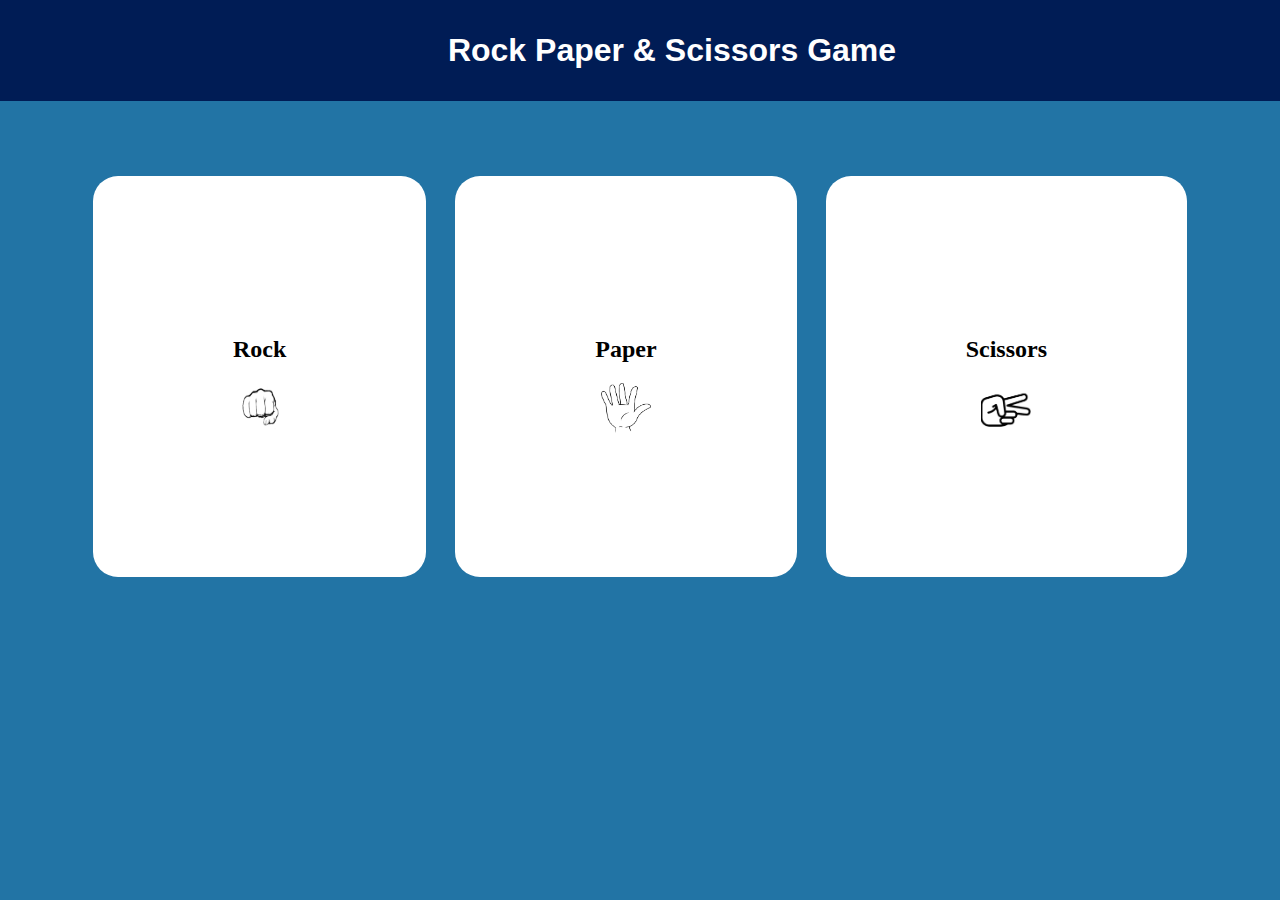
<file: index.html>
<!DOCTYPE html>
<html lang="en">
<head>
    <meta charset="UTF-8">
    <meta name="viewport" content="width=device-width, initial-scale=1.0">
    <meta http-equiv="X-UA-Compatible" content="ie=edge">
    <link rel="stylesheet" href="styles.css">
    <title>Rock Paper Scissors Game</title>
</head>
<body>
    <h1><a href="index.html">Rock Paper & Scissors Game</a></h1>
    
    <div class = "playerChoices">
        <div class="rock">
            <h2>Rock</h2>
            <img src="images/rock.jpg" alt="Rock">
        </div>
        <div class="paper">
            <h2>Paper</h2>
            <img src="images/paper.jpg" alt="Paper">
        </div>
        <div class="scissors">
            <h2>Scissors</h2>
            <img src="images/scissors.jpg" alt="scissors">
        </div>
    </div>
    <script></script>
</body>
</html>
</file>
<file: styles.css>
a {
    text-decoration: none;
    color: white;
    font-family: Arial, Helvetica, sans-serif;
    font-weight: bold;
}

a:hover{
    text-decoration: underline;
}

.playerChoices{
    text-align: center;
    padding-top: 75px;
}

.rock, .paper, .scissors{
    display: inline-block;
    padding: 140px;
    text-align: center;
    background-color: #ffffff;
    border-radius: 25px;
    transition: 0.1s; 
}

.paper{
    margin: 0 25px;
}

.rock:hover {
    color: rgb(175, 12, 12);
    border: rgb(175, 12, 12) solid 4px;
    cursor: pointer;
}

.paper:hover {
    color: rgb(175, 12, 12);
    border: rgb(175, 12, 12) solid 4px;
    cursor: pointer;
}

.scissors:hover {
    color: rgb(175, 12, 12);
    border: rgb(175, 12, 12) solid 4px;
    cursor: pointer;
}

img{
    width: 50px;
    height: 50px;
}

h1 {
    background-color: #001c55;
    width: 100%;
    text-align: center;
    padding: 1em;
    margin: auto;
}

body {
    background-color: #2274a5;
    margin: 0;
    padding: 0;
}
</file>
